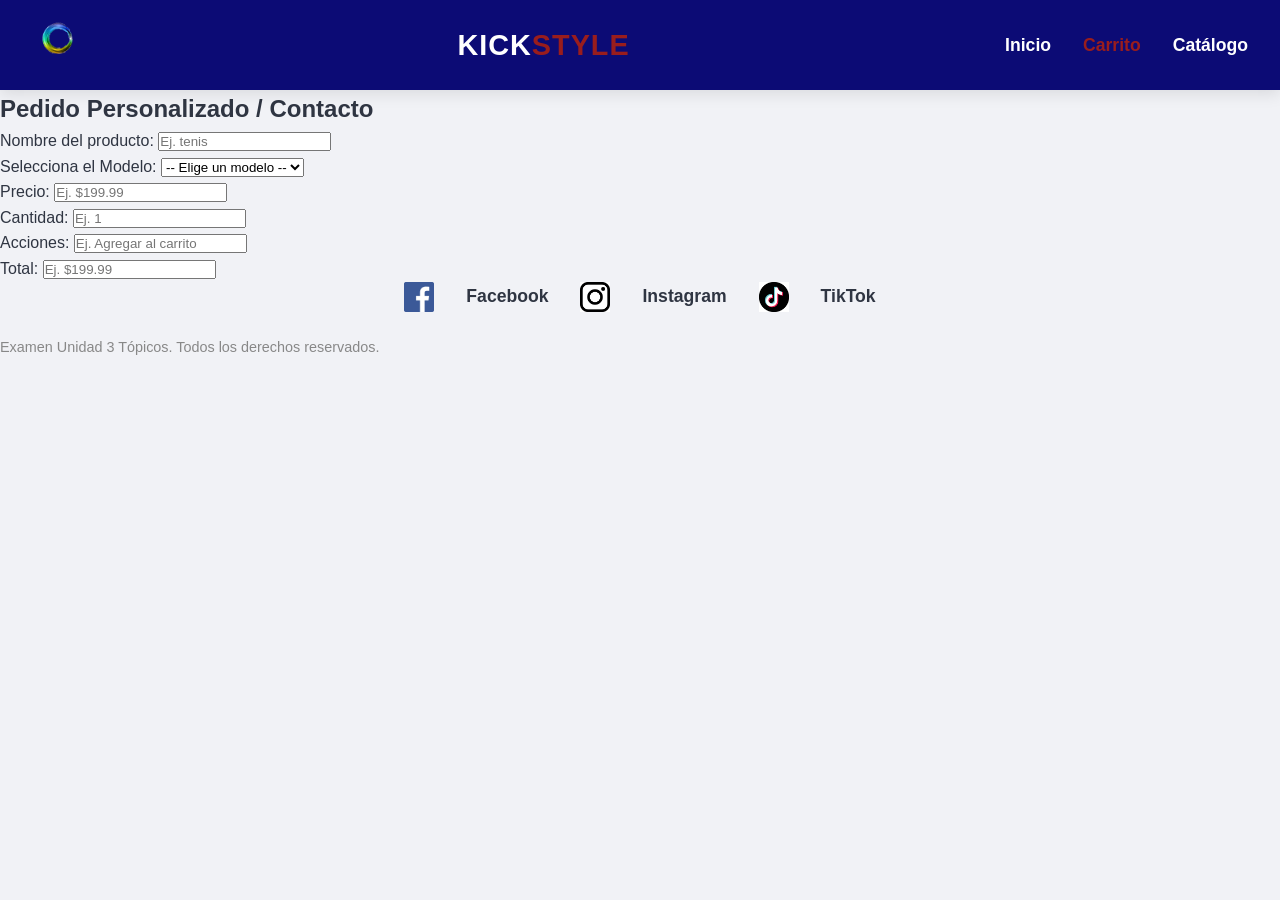
<file: Carrito.html>
<!DOCTYPE html>
<html lang="es">
<head>
    <meta charset="UTF-8">
    <meta name="viewport" content="width=device-width, initial-scale=1.0">
    <title>Contacto e Informes | ITIID UPChiapas</title>
    <link rel="stylesheet" href="/styles.css">
</head>
<body>

    <header class="header">
        <div class="logo h1">
            <img src="/Imagenes/Logo.png" alt="Logotipo" class="logo-img" width="50" height="50">
        </div>
        <div class="logo"><h1>KICK<span>STYLE</span></h1></div>
        <nav>
            <ul>
                <li><a href="index.html">Inicio</a></li>
                <li><a class="active">Carrito</a></li>
                <li><a href="Catalogo.html">Catálogo</a></li>
            </ul>
        </nav>
    </header>

    <main class="container">
        <section id="contacto" class="seccion">
            <h2>Pedido Personalizado / Contacto</h2>
            
            <form id="form-pedido" class="formulario">
                
                <div class="form-group">
                    <label for="nombre">Nombre del producto:</label>
                    <input type="text" id="nombre" name="nombre" placeholder="Ej. tenis" required>
                </div>


                <div class="form-group">
                    <label for="modelo">Selecciona el Modelo:</label>
                    <select id="modelo" name="modelo" required>
                        <option value="">-- Elige un modelo --</option>
                        <option value="air-runner">tenis nike</option>
                        <option value="street-casual">tenis adidas</option>
                    </select>
                </div>

                <div class="form-group">
                    <label for="nombre">Precio:</label>
                    <input type="text" id="precio" name="precio" placeholder="Ej. $199.99" required>
                </div>

                <div class="form-group">
                    <label for="nombre">Cantidad:</label>
                    <input type="text" id="cantidad" name="cantidad" placeholder="Ej. 1" required>
                </div>

                <div class="form-group">
                    <label for="nombre">Acciones:</label>
                    <input type="text" id="acciones" name="acciones" placeholder="Ej. Agregar al carrito" required>
                </div>

                <div class="form-group">
                    <label for="nombre">Total:</label>
                    <input type="text" id="total" name="total" placeholder="Ej. $199.99" required>
                </div>
            </form>
        </section>
    </main>

    <footer>
        <div class="social-links">
            <img src="/Imagenes/facebook.png" alt="Facebook" class="social-icon" width="30" height="30">
            <a href="#" target="_blank">Facebook</a>
            <img src="/Imagenes/instagram.png" alt="Instagram" class="social-icon" width="30" height="30">
            <a href="#" target="_blank">Instagram</a>
            <img src="/Imagenes/tiktok.png" alt="TikTok" class="social-icon" width="30" height="30">
            <a href="#" target="_blank">TikTok</a>
        </div>
        <p>Examen Unidad 3 Tópicos. Todos los derechos reservados.</p>
    </footer>

    <script src="/script.js"></script>
</body>
</html>
</file>
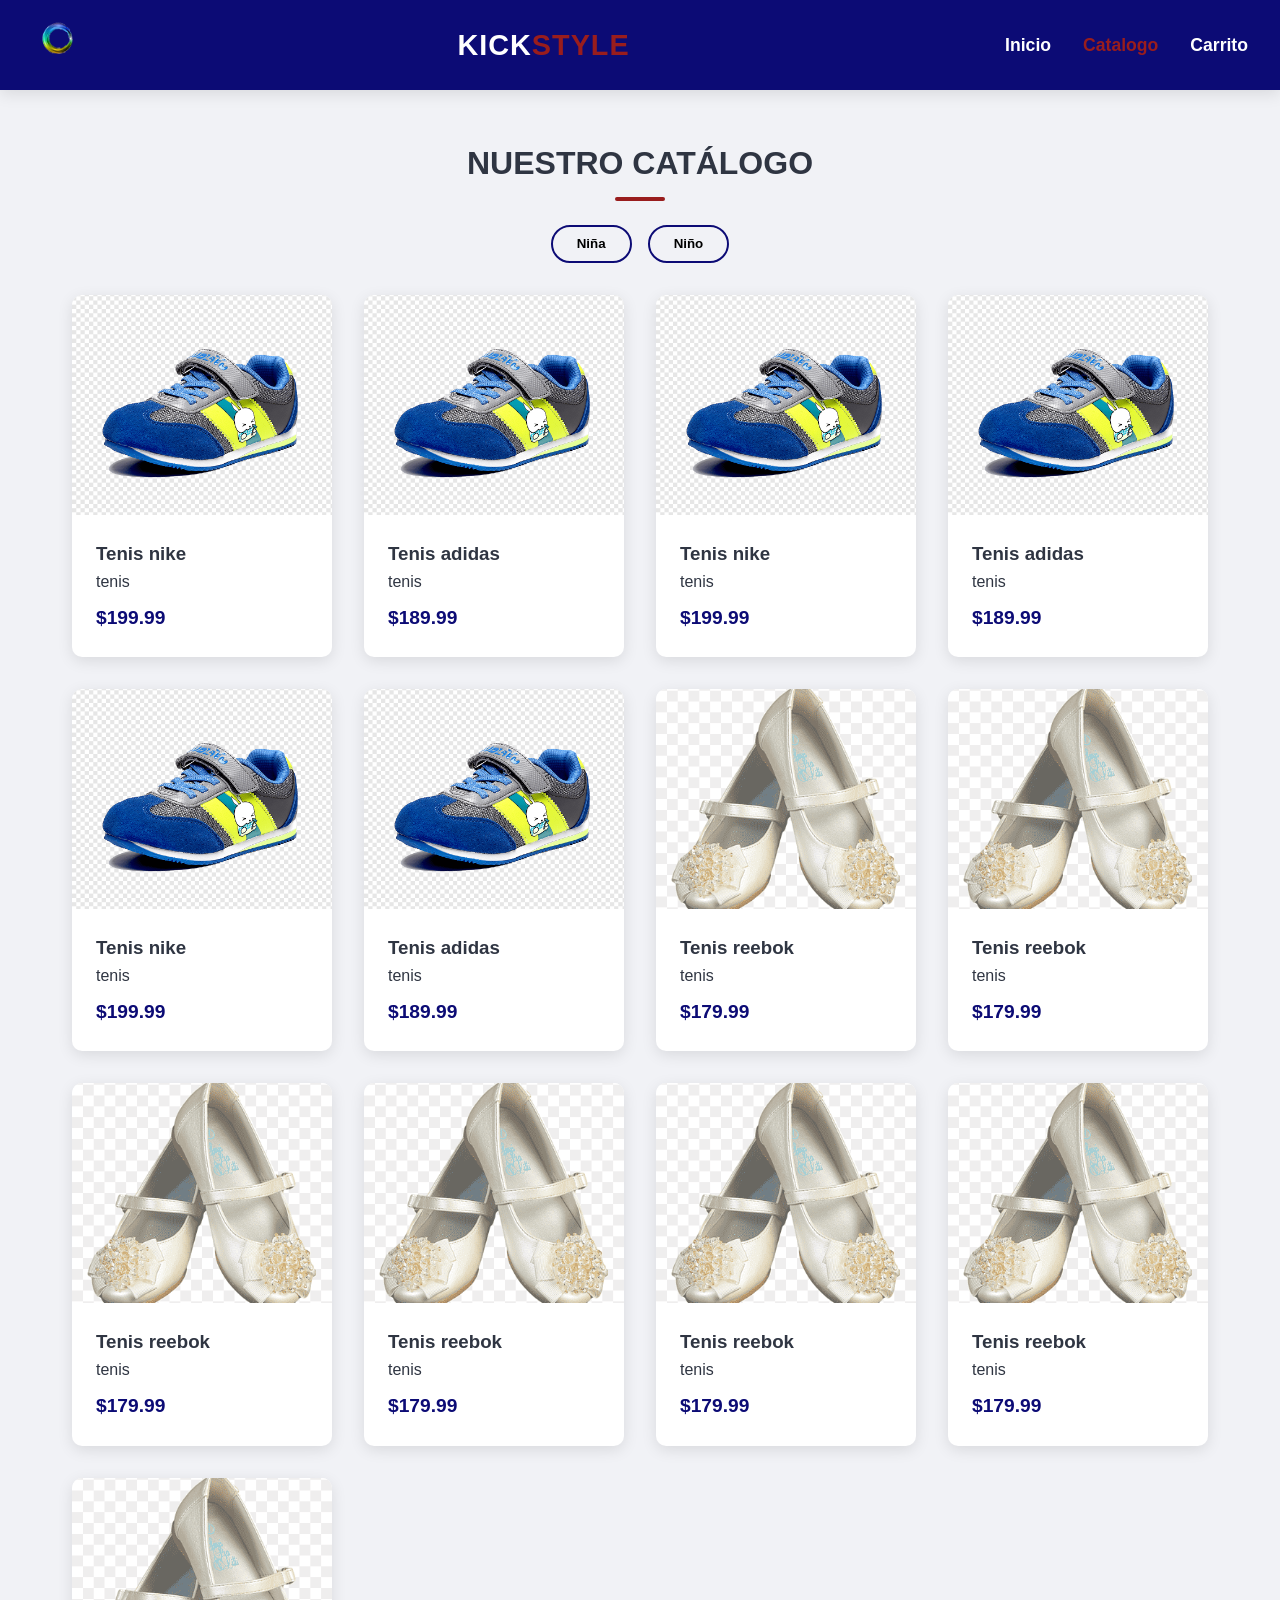
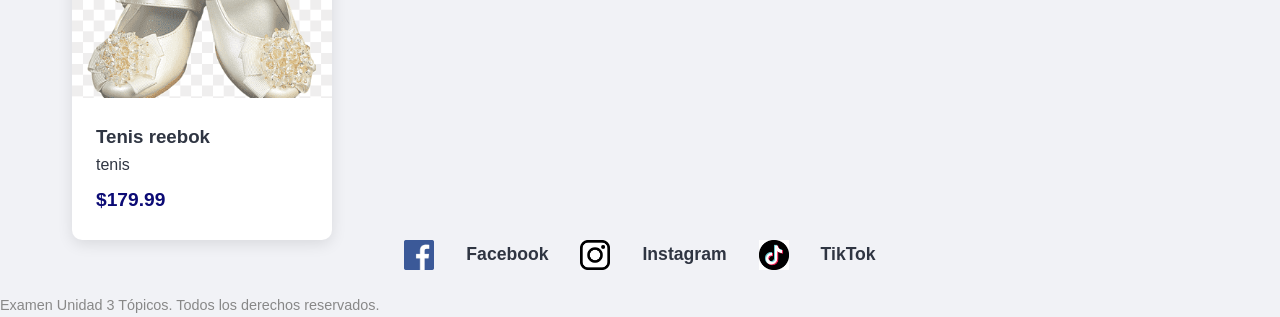
<file: Catalogo.html>
<!DOCTYPE html>
<html lang="es">
<head>
    <meta charset="UTF-8">
    <meta name="viewport" content="width=device-width, initial-scale=1.0">
    <title>Tienda Tenis - Catálogo</title>
    <link rel="stylesheet" href="/styles.css">
</head>
<body>
    <header class="header">
        <div class="logo h1">
            <img src="/Imagenes/Logo.png" alt="Logotipo" class="logo-img" width="50" height="50">
        </div>
        <div class="logo"><h1>KICK<span>STYLE</span></h1></div>
        <nav>
            <ul>
                <li><a href="index.html">Inicio</a></li>
                <li><a class="active">Catalogo</a></li>
                <li><a href="Carrito.html">Carrito</a></li>
            </ul>
        </nav>
    </header>

    <main>
        <h2 class="section-title">Nuestro Catálogo</h2>
        
        <div class="filter-buttons">
            <button class="filter-btn" onclick="filterCatalog('damas', event)">Niña</button>
            <button class="filter-btn" onclick="filterCatalog('caballeros', event)">Niño</button>
            
        </div>

        <div class="grid-container" id="catalogGrid">
            
            <div class="card product-item caballeros">
                <div class="card-img">
                    <img src="/Imagenes/niño1.png" alt="Tenis de niño 1">
                </div>
                <div class="card-info">
                    <h3>Tenis nike</h3>
                    <p>tenis</p>
                    <p class="price">$199.99</p>
                </div>
            </div>
            <div class="card product-item caballeros">
                <div class="card-img">
                    <img src="/Imagenes/niño1.png" alt="Tenis de niño 2">
                </div>
                <div class="card-info">
                    <h3>Tenis adidas</h3>
                    <p>tenis</p>
                    <p class="price">$189.99</p>
                </div>
            </div>
            <div class="card product-item caballeros">
                <div class="card-img">
                    <img src="/Imagenes/niño1.png" alt="Tenis de niño 1">
                </div>
                <div class="card-info">
                    <h3>Tenis nike</h3>
                    <p>tenis</p>
                    <p class="price">$199.99</p>
                </div>
            </div>
            <div class="card product-item caballeros">
                <div class="card-img">
                    <img src="/Imagenes/niño1.png" alt="Tenis de niño 2">
                </div>
                <div class="card-info">
                    <h3>Tenis adidas</h3>
                    <p>tenis</p>
                    <p class="price">$189.99</p>
                </div>
            </div>
             <div class="card product-item caballeros">
                <div class="card-img">
                    <img src="/Imagenes/niño1.png" alt="Tenis de niño 1">
                </div>
                <div class="card-info">
                    <h3>Tenis nike</h3>
                    <p>tenis</p>
                    <p class="price">$199.99</p>
                </div>
            </div>
            <div class="card product-item caballeros">
                <div class="card-img">
                    <img src="/Imagenes/niño1.png" alt="Tenis de niño 2">
                </div>
                <div class="card-info">
                    <h3>Tenis adidas</h3>
                    <p>tenis</p>
                    <p class="price">$189.99</p>
                </div>
            </div>

            <div class="card product-item damas">
                <div class="card-img">
                    <img src="/Imagenes/niña1.png" alt="Tenis de niña 1">
                </div>
                <div class="card-info">
                    <h3>Tenis reebok</h3>
                    <p>tenis</p>
                    <p class="price">$179.99</p>
                </div>
            </div>
            <div class="card product-item damas">
                <div class="card-img">
                    <img src="/Imagenes/niña1.png" alt="Tenis de niña 1">
                </div>
                <div class="card-info">
                    <h3>Tenis reebok</h3>
                    <p>tenis</p>
                    <p class="price">$179.99</p>
                </div>
            </div>
            <div class="card product-item damas">
                <div class="card-img">
                    <img src="/Imagenes/niña1.png" alt="Tenis de niña 1">
                </div>
                <div class="card-info">
                    <h3>Tenis reebok</h3>
                    <p>tenis</p>
                    <p class="price">$179.99</p>
                </div>
            </div>
            <div class="card product-item damas">
                <div class="card-img">
                    <img src="/Imagenes/niña1.png" alt="Tenis de niña 1">
                </div>
                <div class="card-info">
                    <h3>Tenis reebok</h3>
                    <p>tenis</p>
                    <p class="price">$179.99</p>
                </div>
            </div>
            <div class="card product-item damas">
                <div class="card-img">
                    <img src="/Imagenes/niña1.png" alt="Tenis de niña 1">
                </div>
                <div class="card-info">
                    <h3>Tenis reebok</h3>
                    <p>tenis</p>
                    <p class="price">$179.99</p>
                </div>
            </div>
            <div class="card product-item damas">
                <div class="card-img">
                    <img src="/Imagenes/niña1.png" alt="Tenis de niña 1">
                </div>
                <div class="card-info">
                    <h3>Tenis reebok</h3>
                    <p>tenis</p>
                    <p class="price">$179.99</p>
                </div>
            </div>
            <div class="card product-item damas">
                <div class="card-img">
                    <img src="/Imagenes/niña1.png" alt="Tenis de niña 1">
                </div>
                <div class="card-info">
                    <h3>Tenis reebok</h3>
                    <p>tenis</p>
                    <p class="price">$179.99</p>
                </div>
            </div>
            

        </div>
    </main>

    <footer>
        <div class="social-links">
            <img src="/Imagenes/facebook.png" alt="Facebook" class="social-icon" width="30" height="30">
            <a href="#" target="_blank">Facebook</a>
            <img src="/Imagenes/instagram.png" alt="Instagram" class="social-icon" width="30" height="30">
            <a href="#" target="_blank">Instagram</a>
            <img src="/Imagenes/tiktok.png" alt="TikTok" class="social-icon" width="30" height="30">
            <a href="#" target="_blank">TikTok</a>
        </div>
        <p>Examen Unidad 3 Tópicos. Todos los derechos reservados.</p>
    </footer>
    <script src="/script.js"></script>
</body>
</html>
</file>
<file: styles.css>
:root {
    --primary: #0c0b75;
    --accent: rgb(153, 29, 29);
    --light: #f1f2f6;
    --text: #2f3542;
    --white: #ffffff;
    --shadow: 0 4px 15px rgba(0,0,0,0.1);
    --transition: all 0.3s ease;
}

* {
    margin: 0;
    padding: 0;
    box-sizing: border-box;
    font-family: 'Segoe UI', Tahoma, Geneva, Verdana, sans-serif;
}

body {
    background-color: var(--light);
    color: var(--text);
    line-height: 1.6;
}

a {
    text-decoration: none;
    color: inherit;
}

/* --- HEADER Y NAVEGACIÓN --- */
header {
    background-color: var(--primary);
    color: var(--white);
    padding: 1rem 2rem;
    position: sticky;
    top: 0;
    z-index: 1000;
    display: flex;
    justify-content: space-between;
    align-items: center;
    box-shadow: var(--shadow);
}

.logo h1 {
    font-size: 1.8rem;
    font-weight: 800;
    letter-spacing: 1px;
}

.logo span {
    color: var(--accent);
}

nav ul {
    display: flex;
    list-style: none;
    gap: 2rem;
}

nav a {
    font-weight: 600;
    font-size: 1.1rem;
    cursor: pointer;
    transition: var(--transition);
}

nav a:hover, nav a.active {
    color: var(--accent);
}

.section-title {
    text-align: center;
    font-size: 2rem;
    margin: 3rem 0 1.5rem;
    position: relative;
    text-transform: uppercase;
}

.section-title::after {
    content: '';
    display: block;
    width: 50px;
    height: 4px;
    background-color: var(--accent);
    margin: 0.5rem auto 0;
    border-radius: 2px;
}

/* --- PRODUCT CARDS (REUTILIZABLES) --- */
.grid-container {
    display: grid;
    grid-template-columns: repeat(auto-fit, minmax(250px, 1fr));
    gap: 2rem;
    padding: 0 2rem;
    max-width: 1200px;
    margin: 0 auto;
}

.card {
    background: var(--white);
    border-radius: 10px;
    overflow: hidden;
    box-shadow: var(--shadow);
    transition: var(--transition);
    position: relative;
}

.card:hover {
    transform: translateY(-5px);
}

.card-img {
    width: 100%;
    height: 220px;
    background-color: #ddd;
    display: flex;
    align-items: center;
    justify-content: center;
    font-weight: bold;
    color: #777;
    font-size: 1.2rem;
}

.card-info {
    padding: 1.5rem;
}

.card-tag {
    position: absolute;
    top: 10px;
    left: 10px;
    background: var(--accent);
    color: var(--white);
    padding: 0.3rem 0.7rem;
    font-size: 0.8rem;
    font-weight: bold;
    border-radius: 5px;
}

.price {
    font-size: 1.2rem;
    font-weight: 700;
    color: var(--primary);
    margin-top: 0.5rem;
}

.old-price {
    text-decoration: line-through;
    color: #888;
    font-size: 0.9rem;
    margin-right: 0.5rem;
}

/* --- PÁGINA DE INICIO: Carrusel --- */
.carousel-container {
    max-width: 1200px;
    margin: 2rem auto;
    position: relative;
    overflow: hidden;
    border-radius: 15px;
    box-shadow: var(--shadow);
    height: 400px;
}

.carousel-track {
    display: flex;
    height: 100%;
    transition: transform 0.5s ease-in-out;
}

.carousel-slide {
    min-width: 100%;
    height: 100%;
    display: flex;
    align-items: center;
    justify-content: center;
    flex-direction: column;
    color: white;
    text-align: center;
    background-size: cover;
    background-position: center;
    background-blend-mode: overlay;
    background-color: rgba(0,0,0,0.4);
}

.carousel-slide h2 { font-size: 3rem; margin-bottom: 1rem; }
.carousel-slide p { font-size: 1.2rem; }

.carousel-btn {
    position: absolute;
    top: 50%;
    transform: translateY(-50%);
    background: rgba(255,255,255,0.7);
    border: none;
    width: 50px;
    height: 50px;
    border-radius: 50%;
    font-size: 1.5rem;
    cursor: pointer;
    transition: var(--transition);
    z-index: 10;
}

.carousel-btn:hover { background: var(--accent); color: white; }
.btn-prev { left: 20px; }
.btn-next { right: 20px; }

/* Sucursales */
.sucursales-container {
    display: grid;
    grid-template-columns: repeat(auto-fit, minmax(300px, 1fr));
    gap: 2rem;
    padding: 0 2rem 3rem;
    max-width: 1200px;
    margin: 0 auto;
}

.sucursal-card {
    background: var(--white);
    padding: 2rem;
    border-radius: 10px;
    box-shadow: var(--shadow);
    border-left: 5px solid var(--accent);
}

/* --- PÁGINA DE CATÁLOGO: Filtros --- */
.filter-buttons {
    display: flex;
    justify-content: center;
    gap: 1rem;
    margin-bottom: 2rem;
    flex-wrap: wrap;
}

.filter-btn {
    padding: 0.6rem 1.5rem;
    border: 2px solid var(--primary);
    background: transparent;
    font-weight: 600;
    border-radius: 25px;
    cursor: pointer;
    transition: var(--transition);
}

.filter-btn.active, .filter-btn:hover {
    background: var(--primary);
    color: var(--white);
}

/* --- FOOTER --- */
.footerr {
    background-color: var(--primary);
    color: var(--white);
    text-align: center;
    padding: 3rem 2rem 1.5rem;
    margin-top: 4rem;
}

.social-links {
    display: flex;
    justify-content: center;
    gap: 2rem;
    margin-bottom: 1.5rem;
}

.social-links a {
    font-size: 1.1rem;
    font-weight: 600;
    transition: var(--transition);
}

.social-links a:hover {
    color: var(--accent);
}

footer p {
    font-size: 0.9rem;
    color: #888;
}
.card-img img {
    width: 100%;
    height: 100%;
    object-fit: cover; /* Mantiene la proporción del calzado recortando los excesos */
    display: block;
}
</file>
